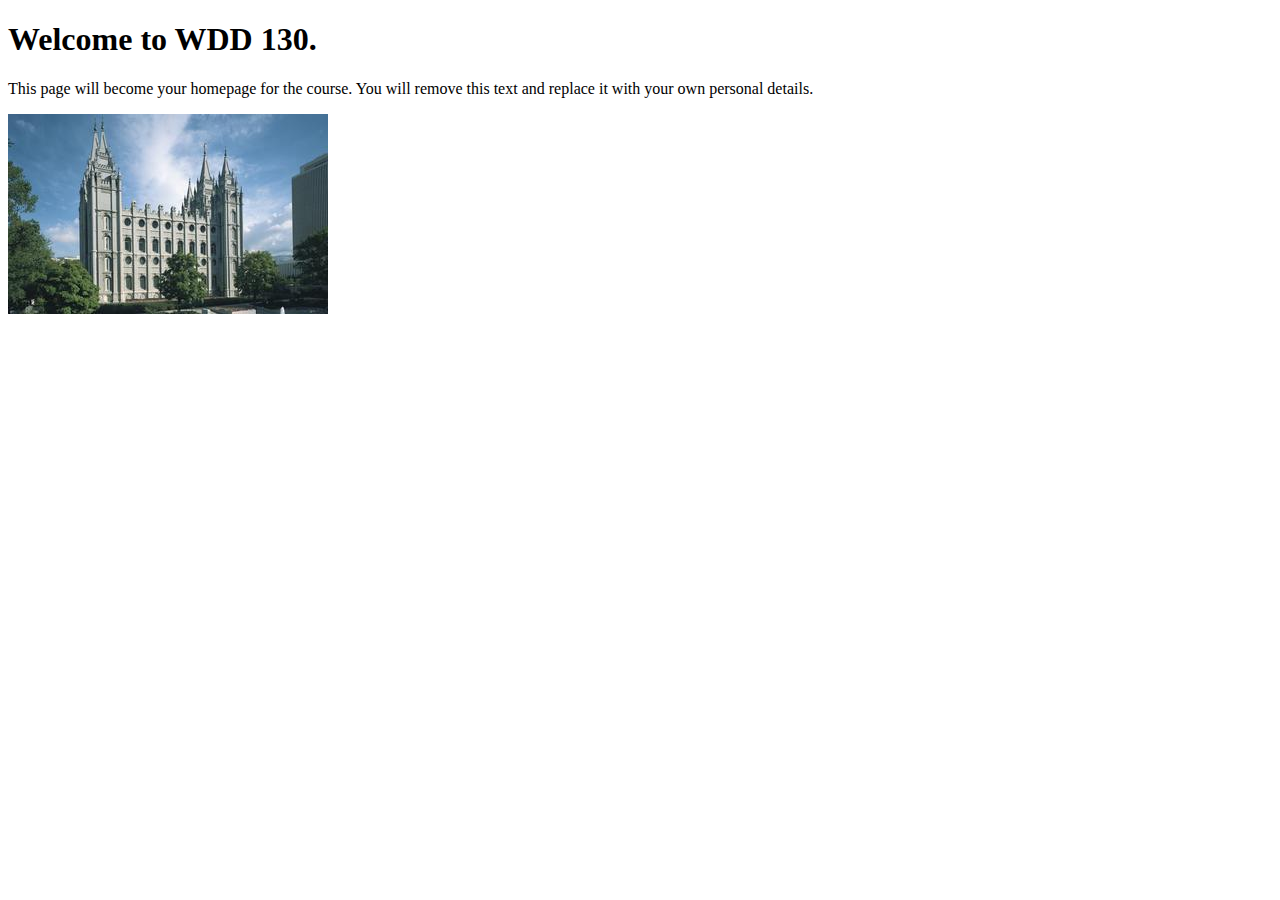
<file: index.html>
<!DOCTYPE html>
<html lang="en">
<head>
    <meta charset="UTF-8">
    <meta name="viewport" content="width=device-width, initial-scale=1.0">
    <title>WDD 130 | Personal Homepage</title>
</head>
<body>
    <h1>Welcome to WDD 130.</h1>
    <p>This page will become your homepage for the course. You will remove this text and replace it with your own personal details.</p>

    <img src="images/salt-lake-temple.jpg" alt="The Salt Lake Temple.">
</body>
</html>
</file>
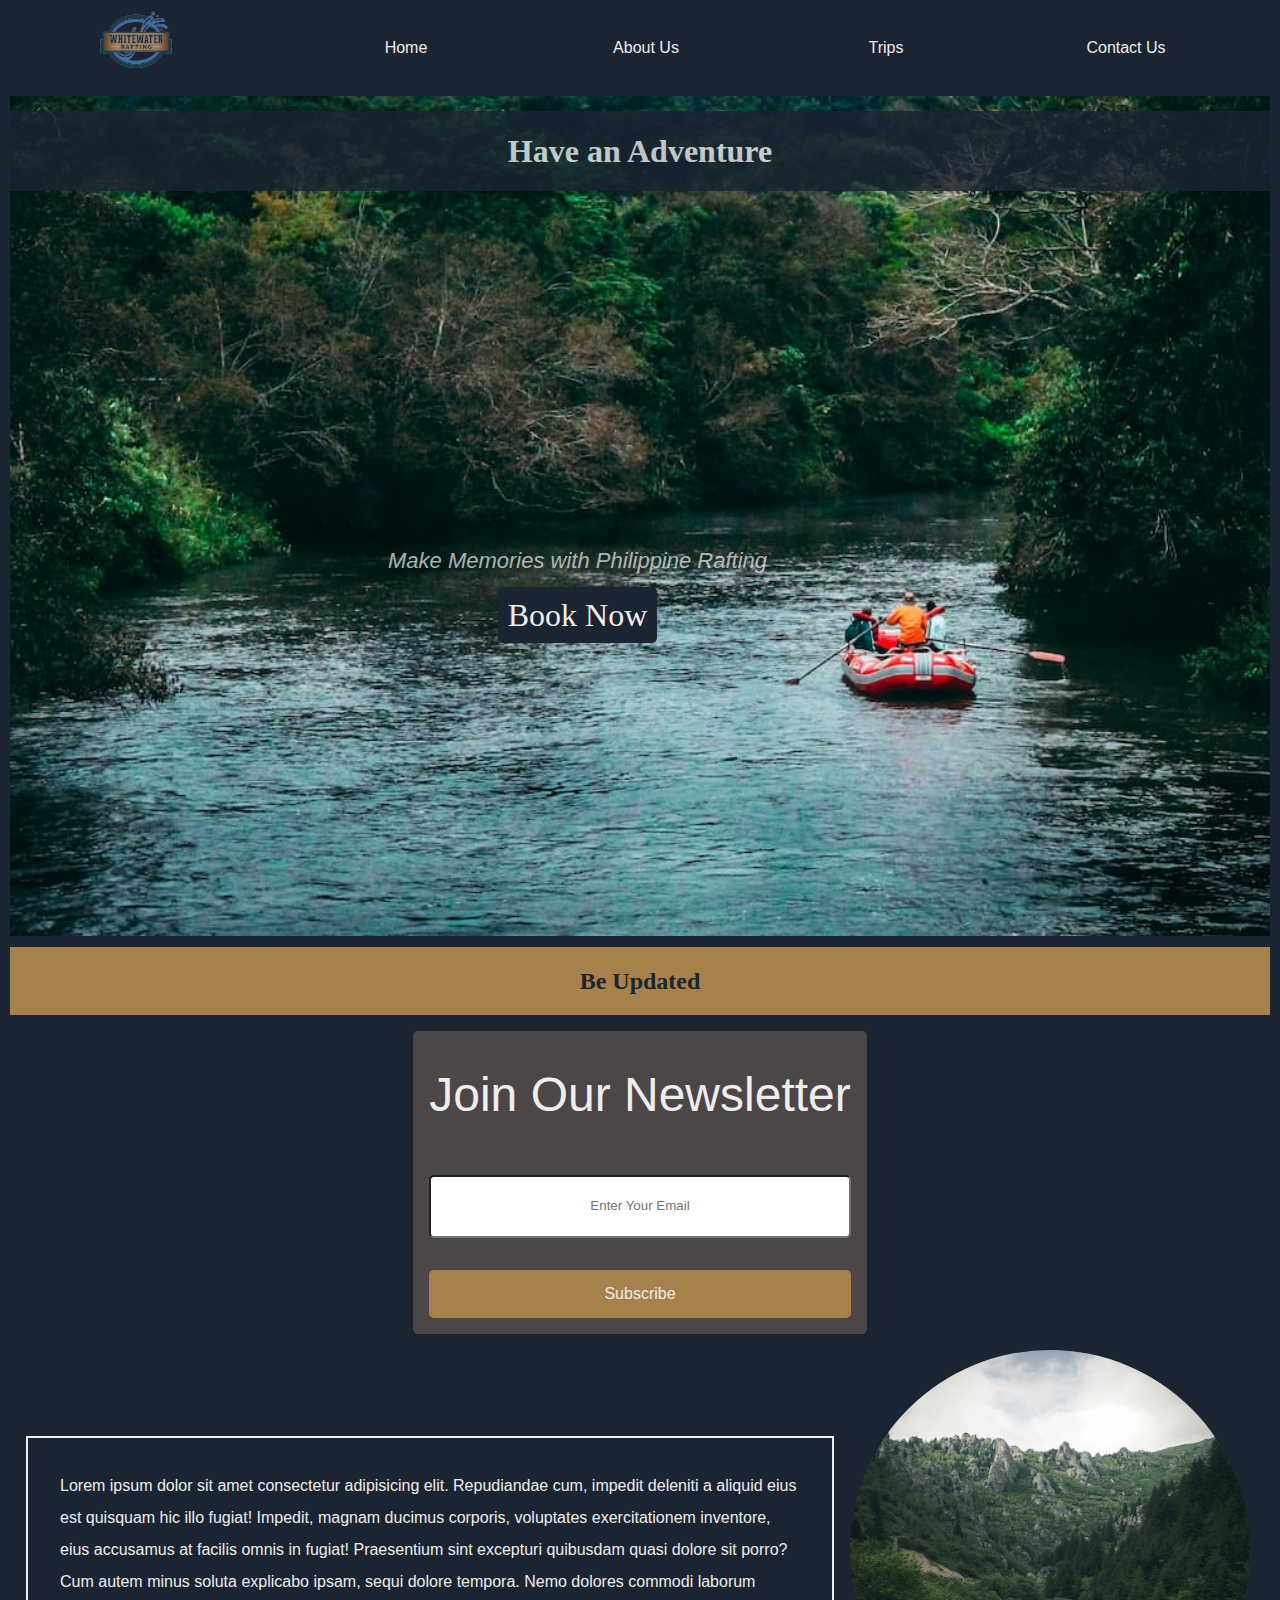
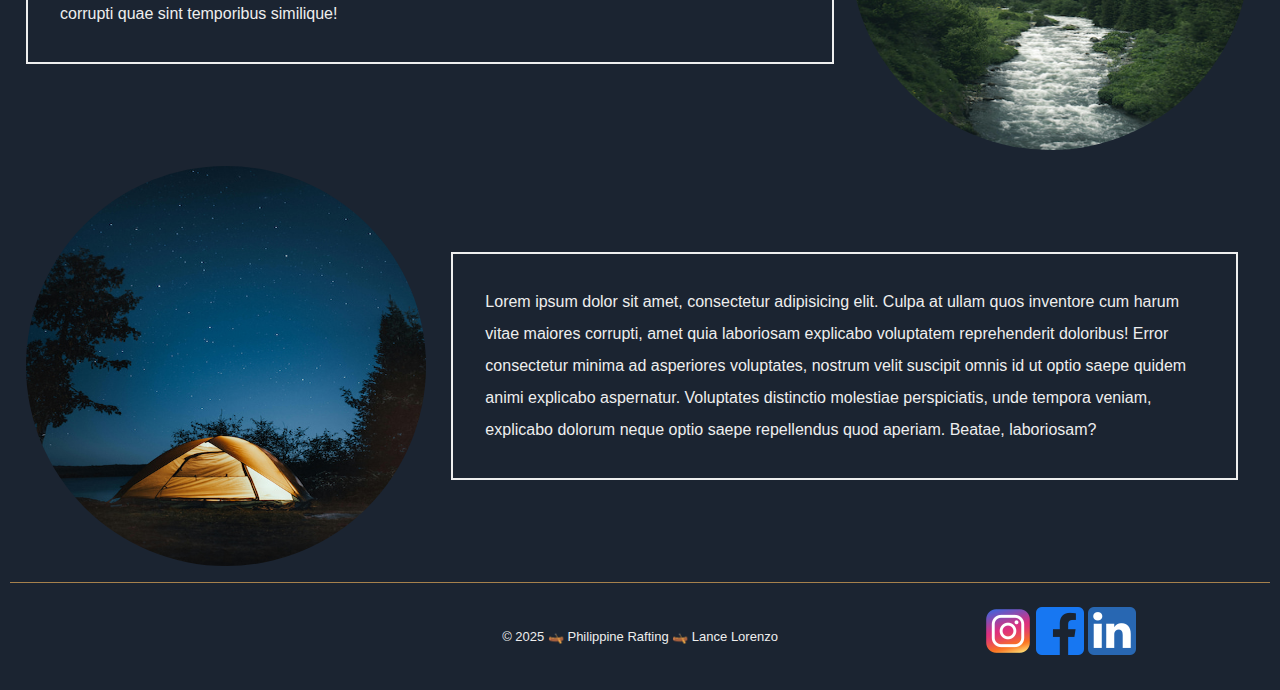
<file: wwr/index.html>
<!DOCTYPE html>
<html lang="en">
<head>
    <meta charset="UTF-8">
    <meta name="viewport" content="width=device-width, initial-scale=1.0">
    <title>Home Page | White Water Rafting</title>
    <link rel="stylesheet" href="styles/rafting.css">
    <meta name="description" content="Discover the best white water rafting in the Philippines! Join our expert guides for unforgettable river adventures, from beginner rides to extreme rapids.">
    <meta name="author" content="Lance Lorenzo">
</head>
<body>
    <header>
        <img src="images/wwr-company-logo.jpg" alt="WWR Company logo">
        <nav>
            <a href="index.html">Home</a>
            <a href="about.html">About Us</a>
            <a href="trips.html">Trips</a>
            <a href="contact.html">Contact Us</a>
        </nav>
    </header>
    <main>
        <div class="hero">
            <img src="images/homepage-hero.jpg" alt="Rafting in River">
            <h1>Have an Adventure</h1>
            <div class="invite">
                <p>Make Memories with Philippine Rafting</p>
                <a href="trips.html">Book Now</a>
            </div>
        </div>
        
        <section>
            <h2>Be Updated</h2>
            <form class="email1">
                <fieldset class="email2">
                    <label for="email">Join Our Newsletter</label>
                    <input type="email" name="email" id="email" placeholder="Enter Your Email" required>
                    <button type="submit">Subscribe</button>
                </fieldset>
            </form>
        </section>

        <div class="info1">
            <p>Lorem ipsum dolor sit amet consectetur adipisicing elit. Repudiandae cum, impedit deleniti a aliquid eius est quisquam hic illo fugiat! Impedit, magnam ducimus corporis, voluptates exercitationem inventore, eius accusamus at facilis omnis in fugiat! Praesentium sint excepturi quibusdam quasi dolore sit porro? Cum autem minus soluta explicabo ipsam, sequi dolore tempora. Nemo dolores commodi laborum corrupti quae sint temporibus similique!
            </p>
            <img src="images/river1.jpg" alt="River">
        </div>
        
        <div class="info2">
            <img src="images/camping.jpg" alt="Camp Site">
            <p>Lorem ipsum dolor sit amet, consectetur adipisicing elit. Culpa at ullam quos inventore cum harum vitae maiores corrupti, amet quia laboriosam explicabo voluptatem reprehenderit doloribus! Error consectetur minima ad asperiores voluptates, nostrum velit suscipit omnis id ut optio saepe quidem animi explicabo aspernatur. Voluptates distinctio molestiae perspiciatis, unde tempora veniam, explicabo dolorum neque optio saepe repellendus quod aperiam. Beatae, laboriosam?</p>
        </div>
    </main>
<footer>
        <p>© 2025 🛶 Philippine Rafting 🛶 Lance Lorenzo</p>
        <nav class="socialmedia">
            <a href="https://www.instagram.com/">
                <img src="images/instagram.png" alt="Instagram Icon">
            </a>
            <a href="https://www.facebook.com/">
                <img src="images/facebook.png" alt="Facebook Icon">
            </a>
            <a href="https://www.linkedin.com/">
                <img src="images/linkedin.png" alt="LinkedIn Icon">
            </a>
        </nav>
    </footer></body>
</html>
</file>
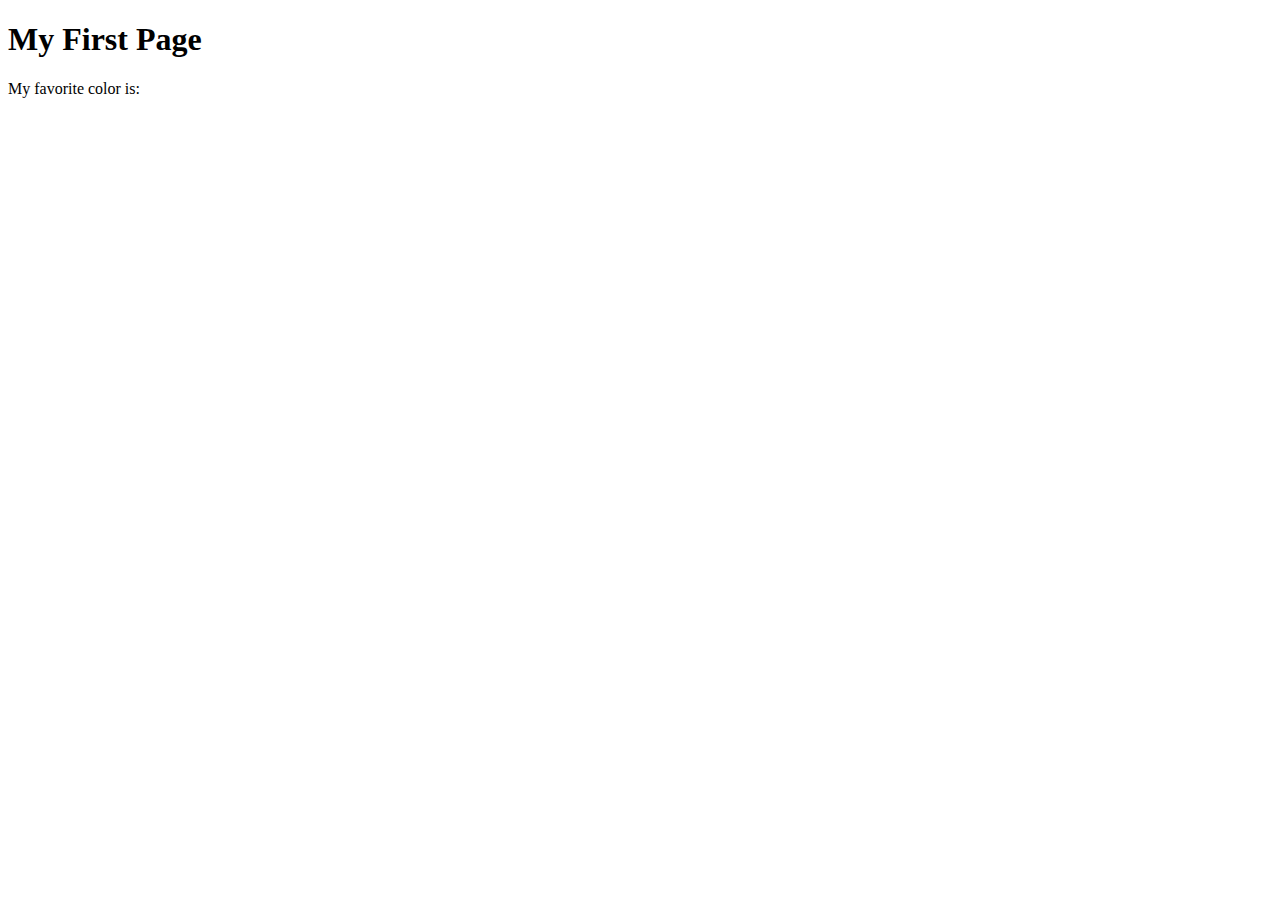
<file: week01/first-page.html>
<!DOCTYPE html>
<html lang="en">
<head>
    <meta charset="UTF-8">
    <meta name="viewport" content="width=device-width, initial-scale=1.0">
    <title>My First Page</title>
</head>
<body>
    <h1>My First Page</h1>
    <p>My favorite color is: </p>
</body>
</html>
</file>
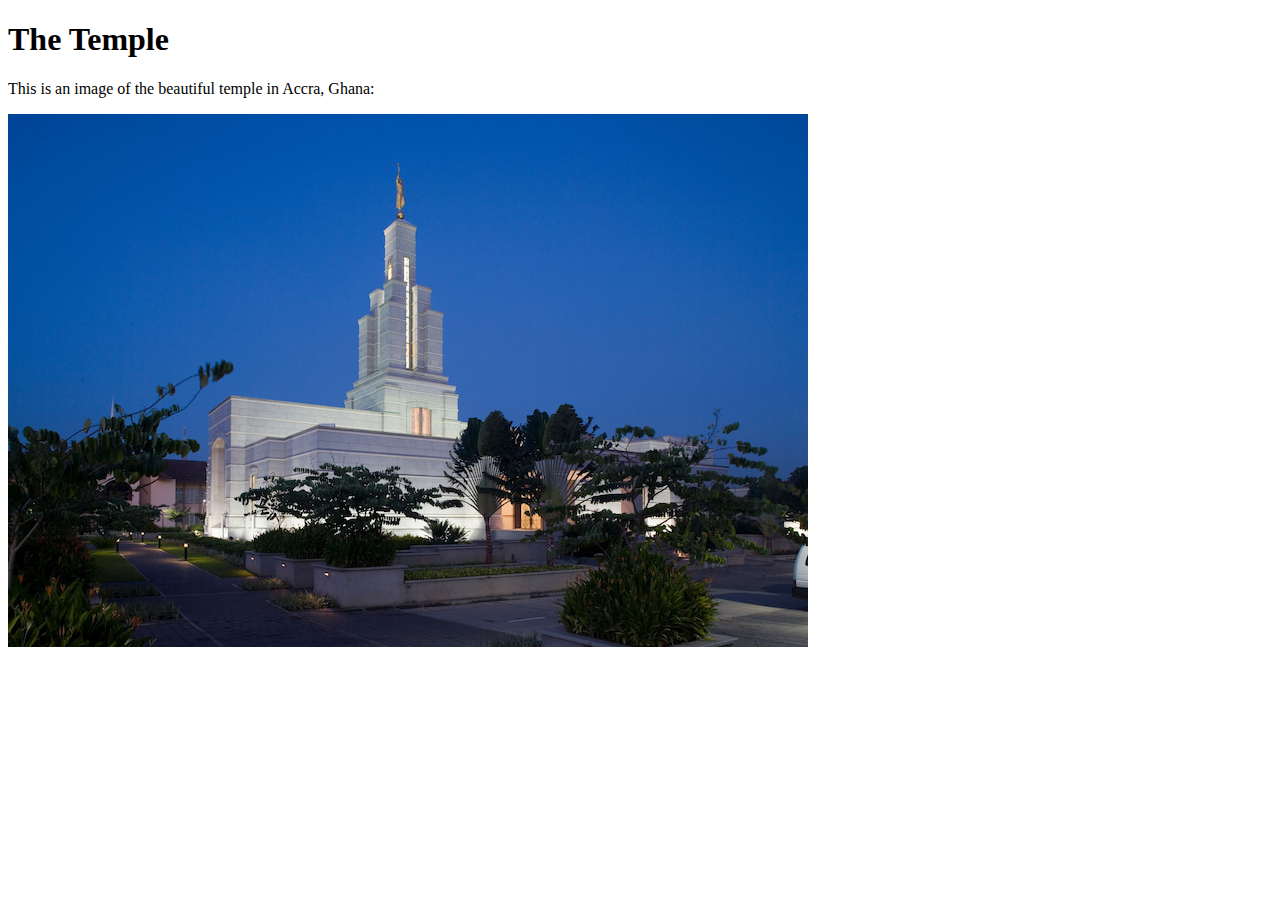
<file: week01/images-solution.html>
<!DOCTYPE html>
<html lang="en">
<head>
    <meta charset="UTF-8">
    <meta name="viewport" content="width=device-width, initial-scale=1.0">
    <title>Temple Image</title>
</head>
<body>
    <h1>The Temple</h1>
    <p>This is an image of the beautiful temple in Accra, Ghana:</p>
    <img src="images/temple-small.jpg" alt="The Accra Ghana Temple">
    
</body>
</html>
</file>
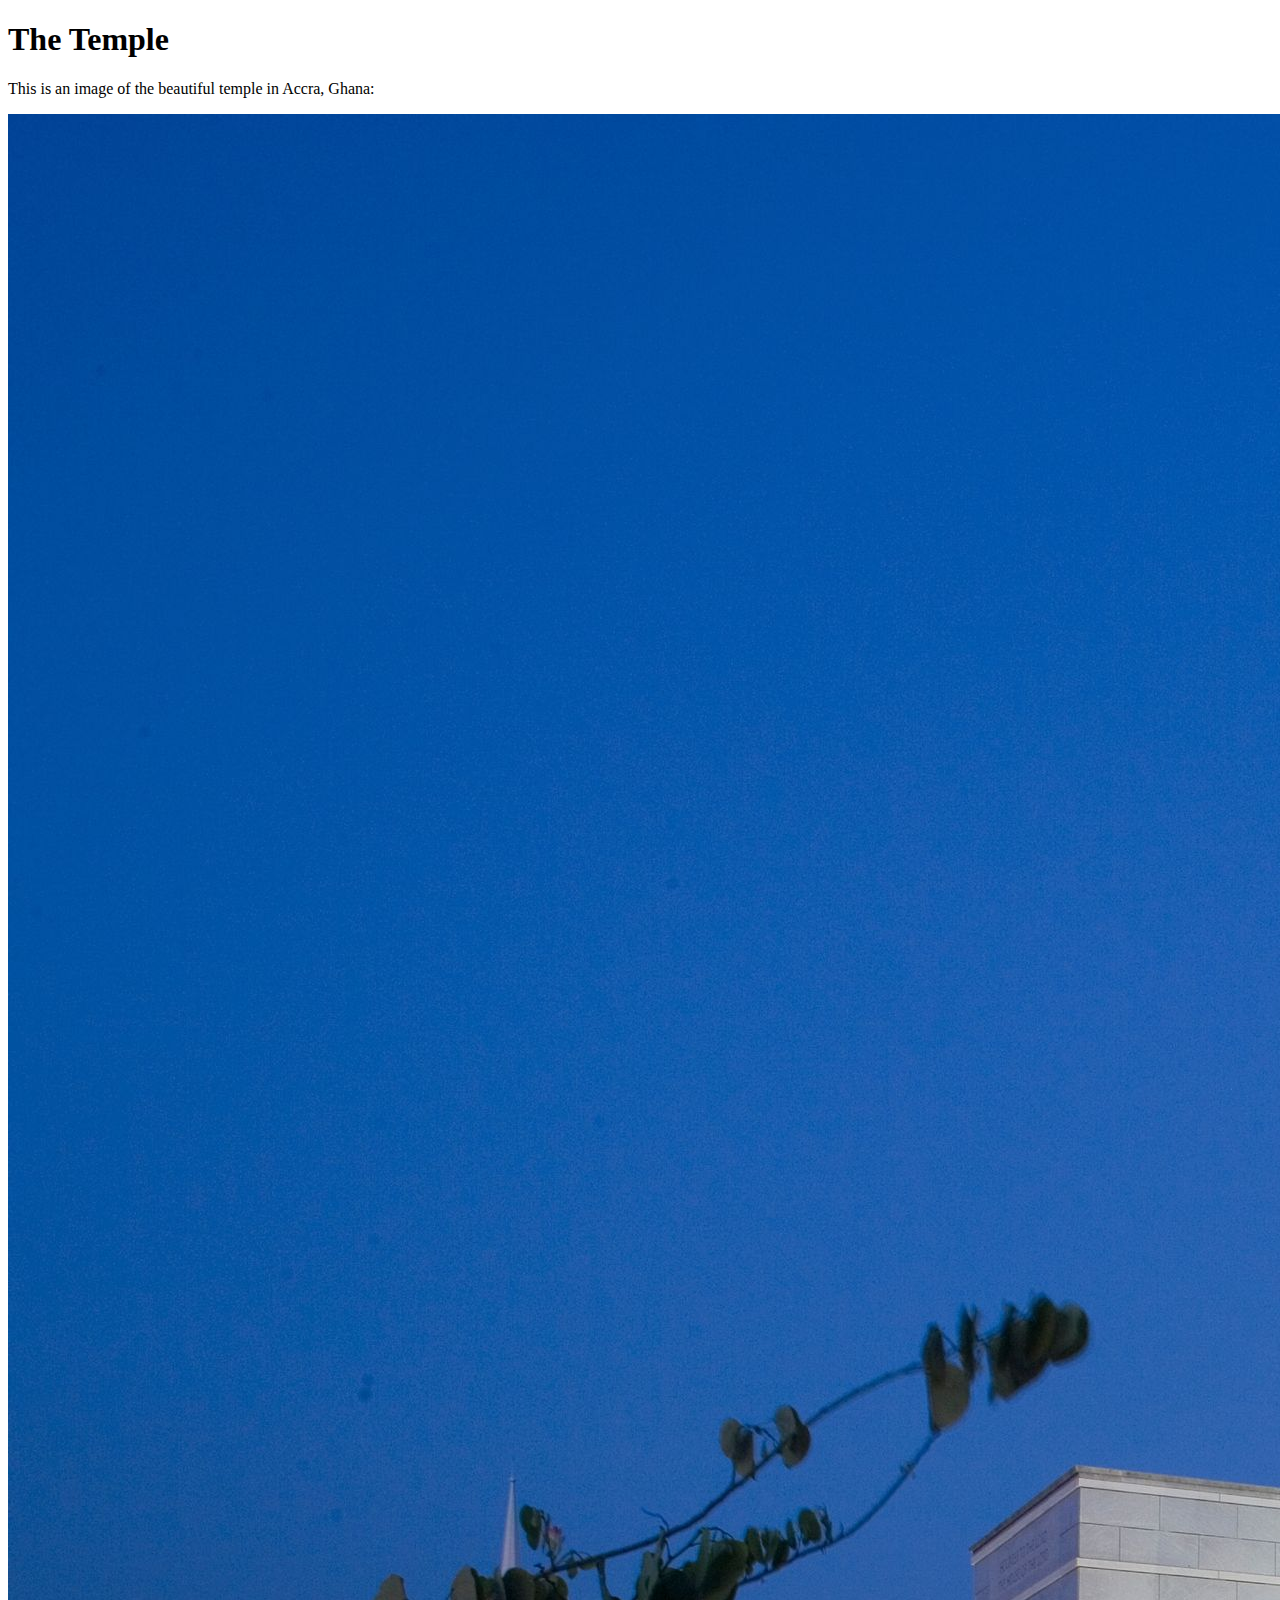
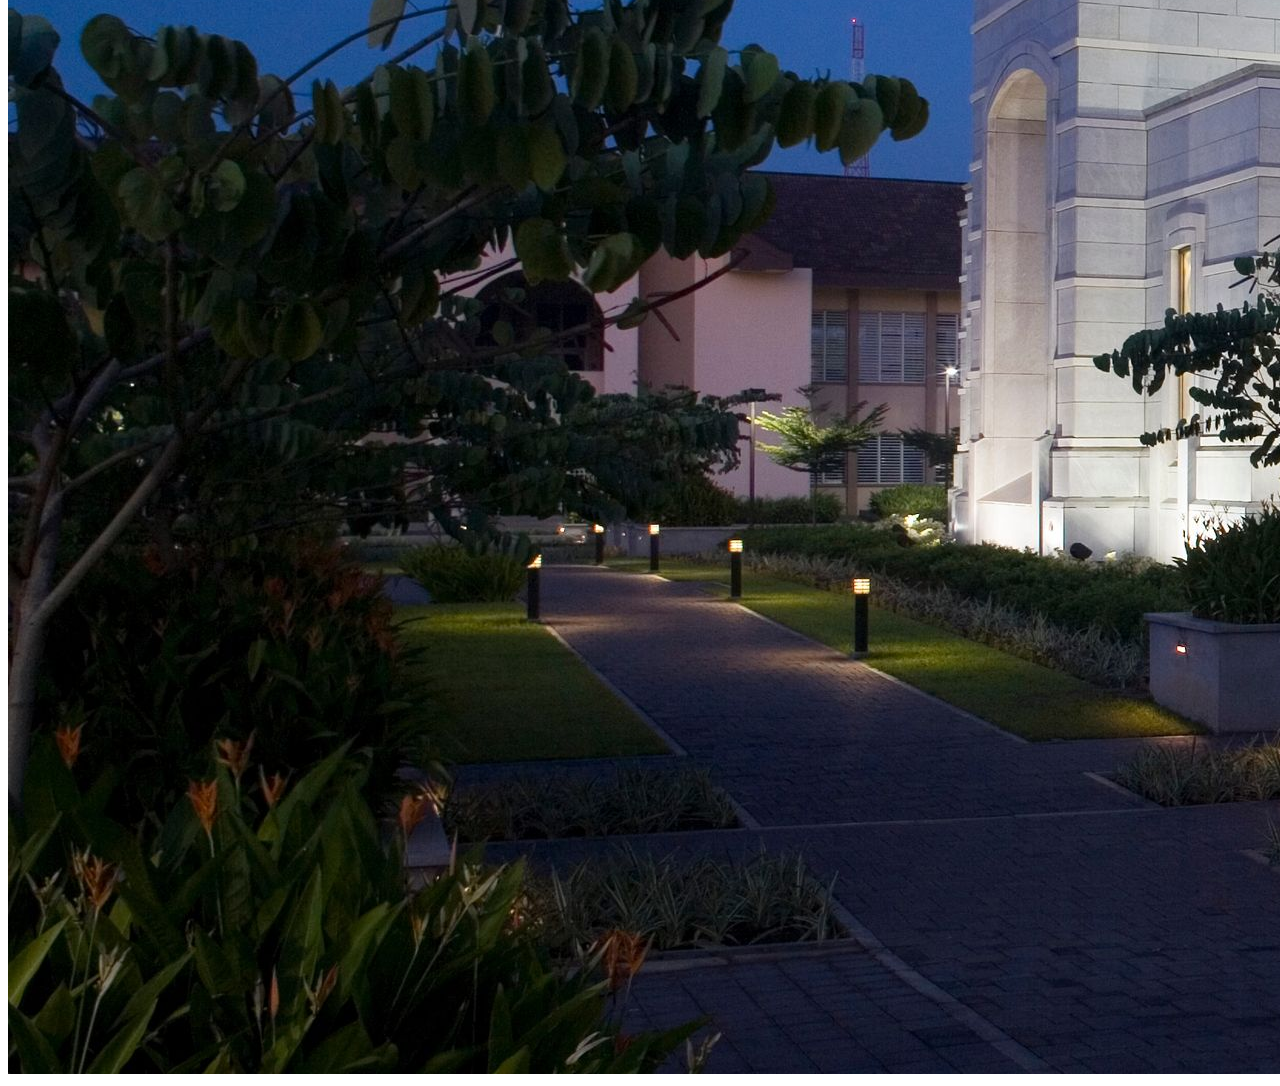
<file: week01/images.html>
<!DOCTYPE html>
<html lang="en">
<head>
    <meta charset="UTF-8">
    <meta name="viewport" content="width=device-width, initial-scale=1.0">
    <title>Temple Image</title>
</head>
<body>
    <h1>The Temple</h1>
    <p>This is an image of the beautiful temple in Accra, Ghana:</p>
    <img src="images/temple-large.jpeg" alt="The Accra Ghana Temple">
    
</body>
</html>
</file>
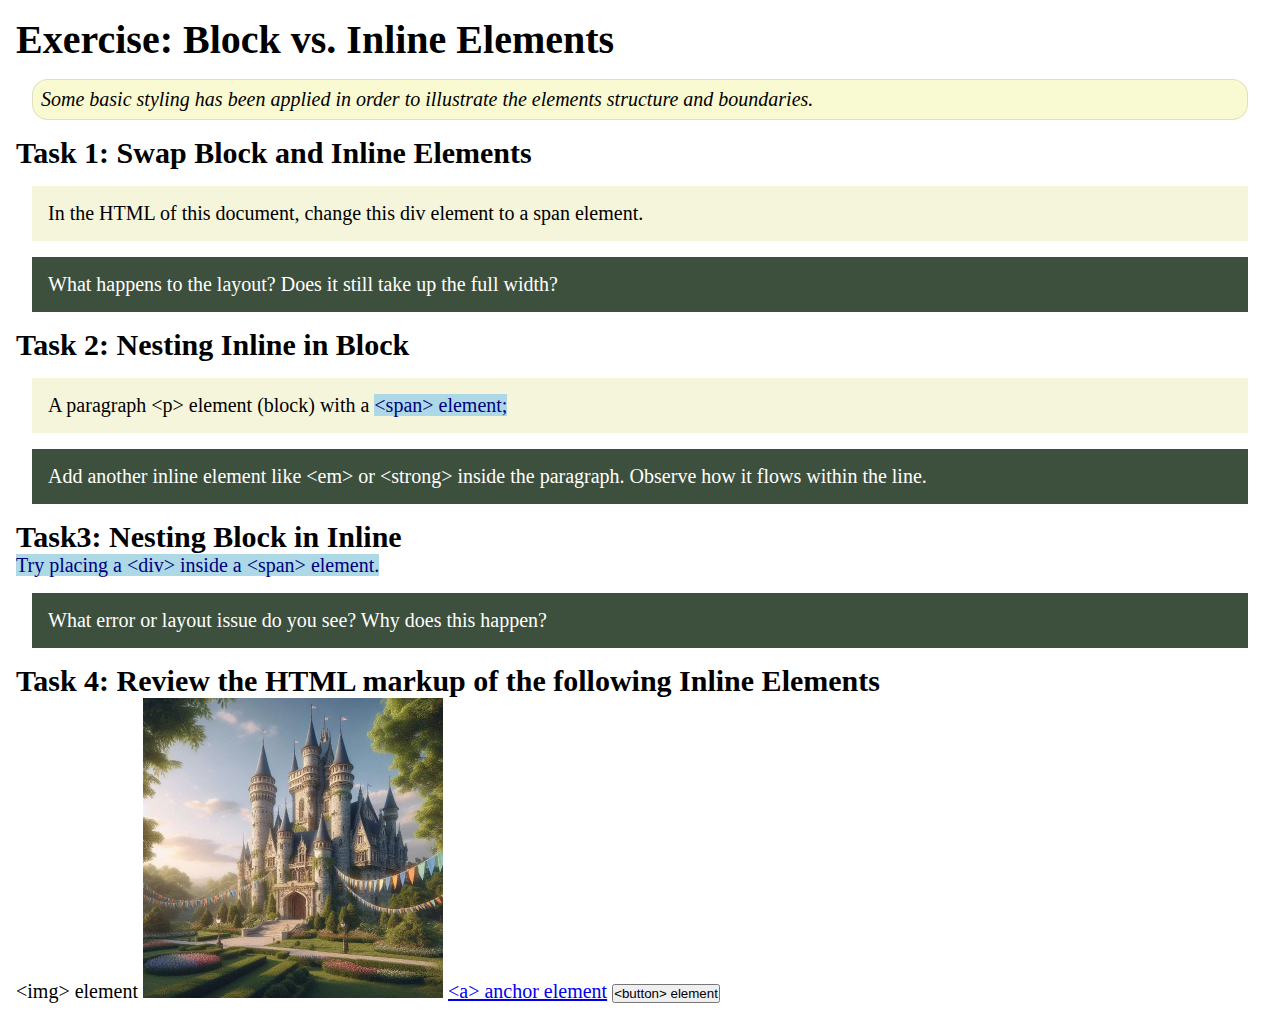
<file: week02/block-vs-inline.html>
<!DOCTYPE html>
<html lang="en">

<head>
    <meta charset="UTF-8">
    <meta name="viewport" content="width=device-width, initial-scale=1.0">
    <title>Exercise: Block vs. Inline Elements</title>
    <link rel="stylesheet" href="styles/block-vs-inline.css">
</head>

<body>
    <main>
        <h1>Exercise: Block vs. Inline Elements</h1>
        <p class="note">Some basic styling has been applied in order to illustrate the elements structure and
            boundaries.</p>

        <h2>Task 1: Swap Block and Inline Elements</h2>
        <div>In the HTML of this document, change this div element to a span element.</div>

        <p class="question">What happens to the layout? Does it still take up the full width?</p>

        <h2>Task 2: Nesting Inline in Block</h2>
        <p>A paragraph &lt;p&gt; element (block) with a <span>&lt;span&gt; element;</span></p>
        <p class="question">Add another inline element like &lt;em&gt; or &lt;strong&gt; inside the paragraph. Observe
            how it flows within the line.</p>

        <h2>Task3: Nesting Block in Inline</h2>
        <span>Try placing a &lt;div&gt; inside a &lt;span&gt; element.</span>
            <p class="question">What error or layout issue do you see? Why does this happen?</p>


            <h2>Task 4: Review the HTML markup of the following Inline Elements</h2>
        &lt;img&gt; element
        <img src="images/castle.webp" alt="placeholder image (images are inline)" width="300" height="300">
        <a href="https://churchofjesuschrist.org">&lt;a&gt; anchor element</a>
        <button type="button">&lt;button&gt; element</button>
    </main>
</body>

</html>
</file>
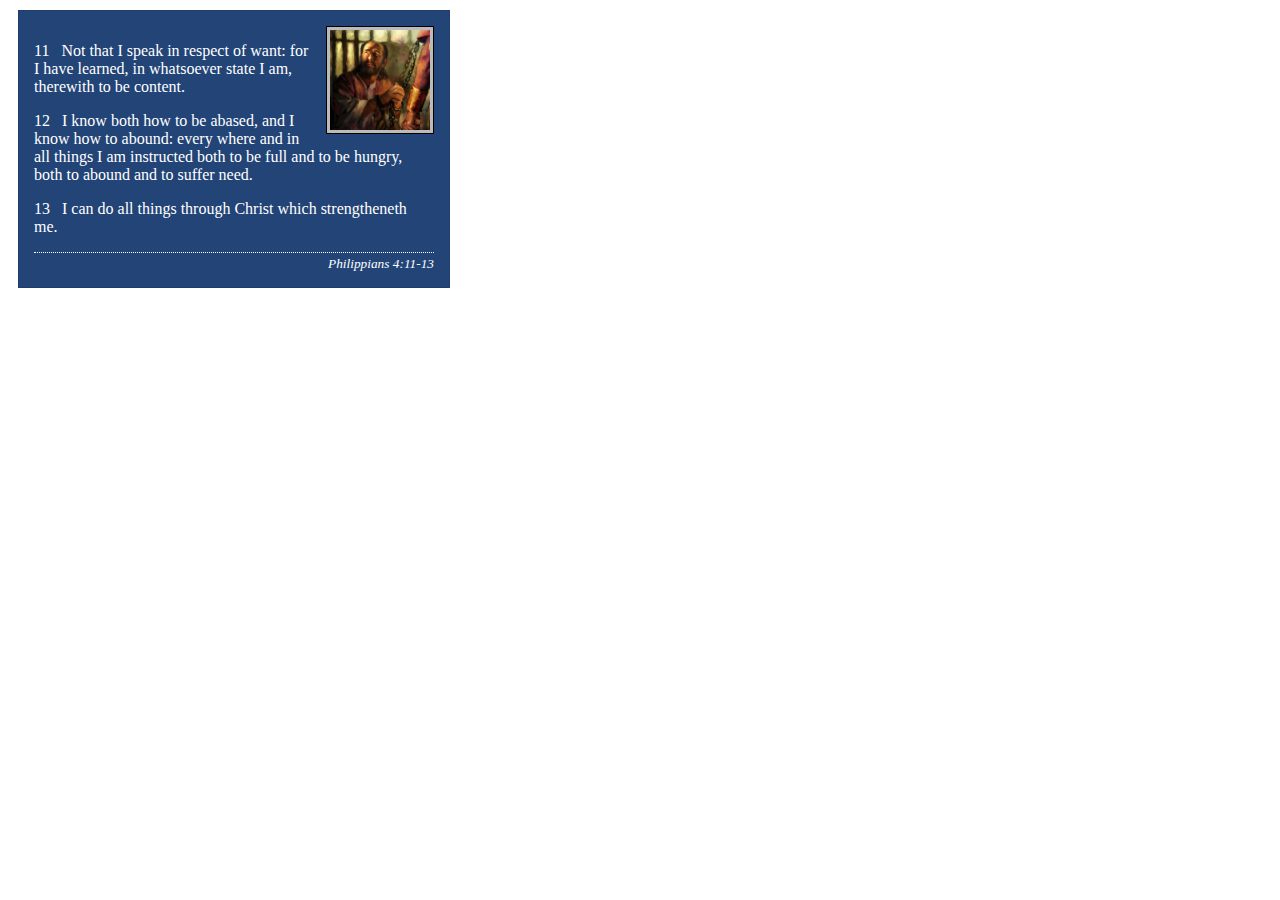
<file: week02/box-model-solution.html>
<!DOCTYPE html>
<html lang="en">
<head>
    <meta charset="UTF-8">
    <meta name="viewport" content="width=device-width, initial-scale=1.0">
    <title>Box Model Activity</title>
    <link rel="stylesheet" href="styles/box-model-solution.css">
</head>
<body>
    <main>
        <div class="callout">
            <img src="images/apostle-paul-imprisoned.webp" alt="Paul the Apostle - Imprisoned in Rome" width="200" height="200">
            <blockquote>
                <p>11 &nbsp; Not that I speak in respect of want: for I have learned, in whatsoever state I am, therewith to be content.</p>
                <p>12 &nbsp; I know both how to be abased, and I know how to abound: every where and in all things I am instructed both to be full and to be hungry, both to abound and to suffer need.</p>
                <p>13 &nbsp; I can do all things through Christ which strengtheneth me.</p>
            </blockquote>
            <cite>Philippians 4:11-13</cite>
        </div>
    </main>
</body>
</html>
</file>
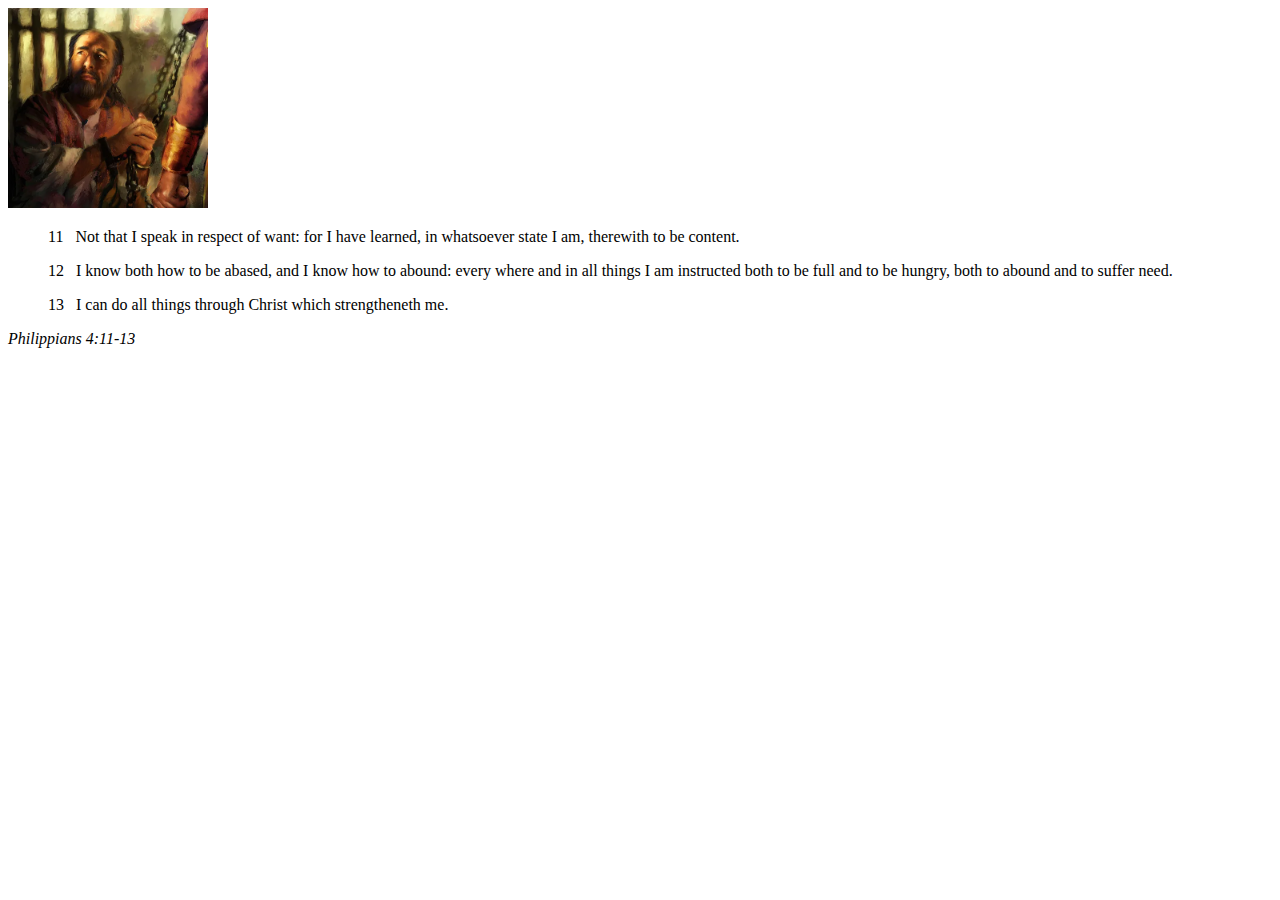
<file: week02/box-model.html>
<!DOCTYPE html>
<html lang="en">
<head>
    <meta charset="UTF-8">
    <meta name="viewport" content="width=device-width, initial-scale=1.0">
    <title>Box Model Activity</title>
</head>
<body>
    <main>
        <div class="callout">
            <img src="images/apostle-paul-imprisoned.webp" alt="Paul the Apostle - Imprisoned in Rome" width="200" height="200">
            <blockquote>
                <p>11 &nbsp; Not that I speak in respect of want: for I have learned, in whatsoever state I am, therewith to be content.</p>
                <p>12 &nbsp; I know both how to be abased, and I know how to abound: every where and in all things I am instructed both to be full and to be hungry, both to abound and to suffer need.</p>
                <p>13 &nbsp; I can do all things through Christ which strengtheneth me.</p>
            </blockquote>
            <cite>Philippians 4:11-13</cite>
        </div>
    </main>
</body>
</html>
</file>
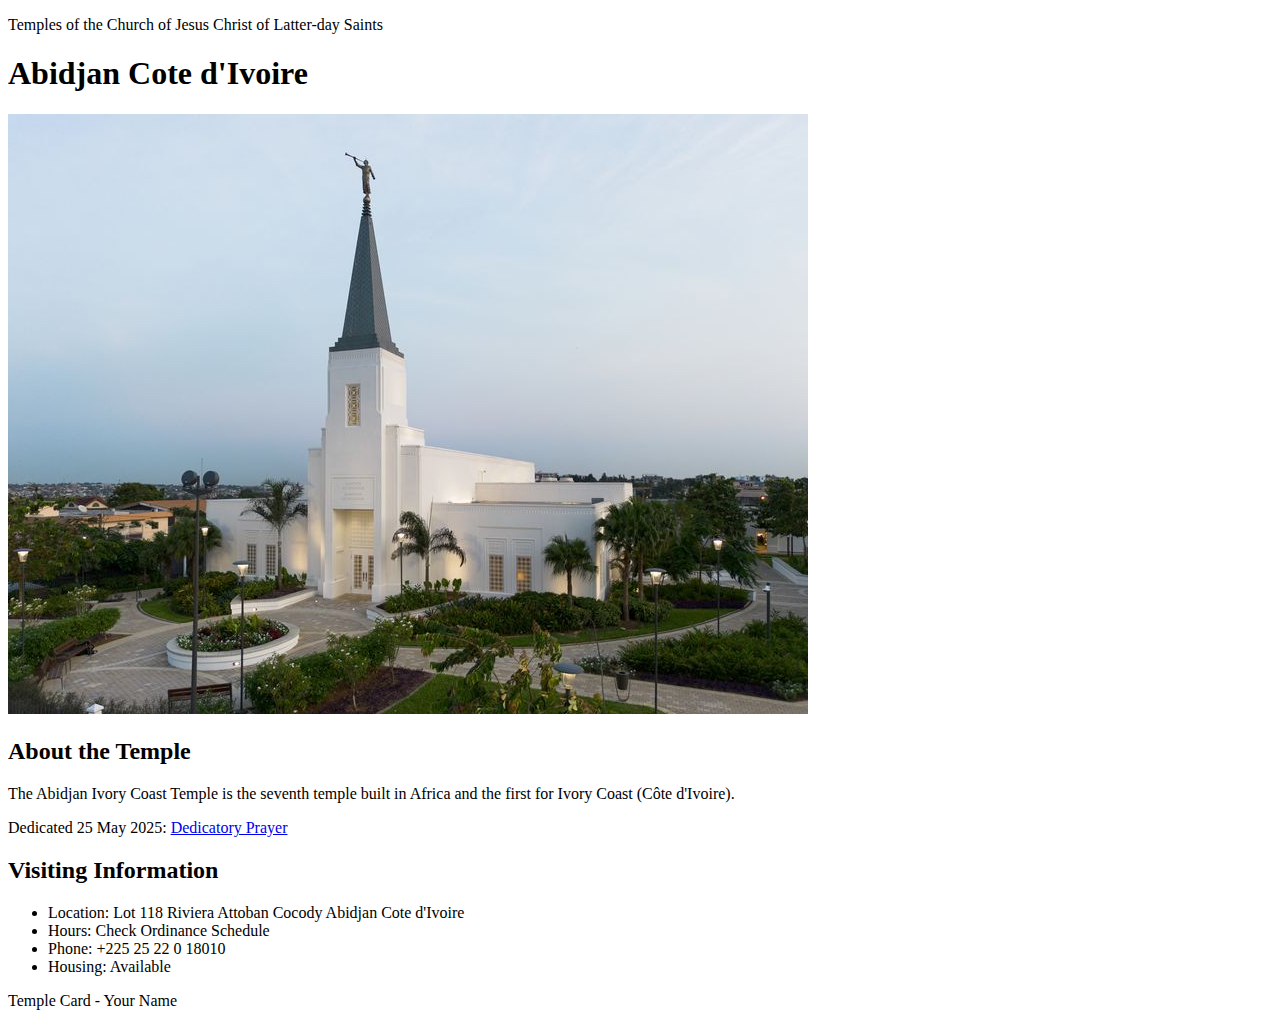
<file: week02/temple.html>
<!DOCTYPE html>
<html lang="en">

<head>
    <meta charset="UTF-8">
    <meta name="viewport" content="width=device-width, initial-scale=1.0">
    <title>Temple Card - Abidjan Cote d'Ivoire</title>
</head>

<body>
    <header>
        <p>Temples of the Church of Jesus Christ of Latter-day Saints</p>
    </header>
    <main>
        <h1>Abidjan Cote d'Ivoire</h1>
        <picture>
            <img src="images/abidjan-ivory-coast.jpeg" alt="Abidjan Cote d'Ivoire Temple">
        </picture>
        <section>
            <h2>About the Temple</h2>
            <p>The Abidjan Ivory Coast Temple is the seventh temple built in Africa and the first for Ivory Coast (Côte
                d'Ivoire).</p>
            <p>Dedicated 25 May 2025: <a
                    href="https://www.churchofjesuschrist.org/temples/dedicatory-prayer/abidjan-ivory-coast-temple/2025-05-25?lang=eng"
                    target="_blank" rel="noopener noreferrer">Dedicatory Prayer</a></p>
        </section>
        <section>
            <h2>Visiting Information</h2>
            <ul>
                <li>Location: Lot 118 Riviera Attoban Cocody Abidjan Cote d'Ivoire</li>
                <li>Hours: Check Ordinance Schedule</li>
                <li>Phone: +225 25 22 0 18010</li>
                <li>Housing: Available</li>
            </ul>
        </section>
    </main>
    <footer>
        <p>Temple Card - Your Name</p>
    </footer>
</body>

</html>
</file>
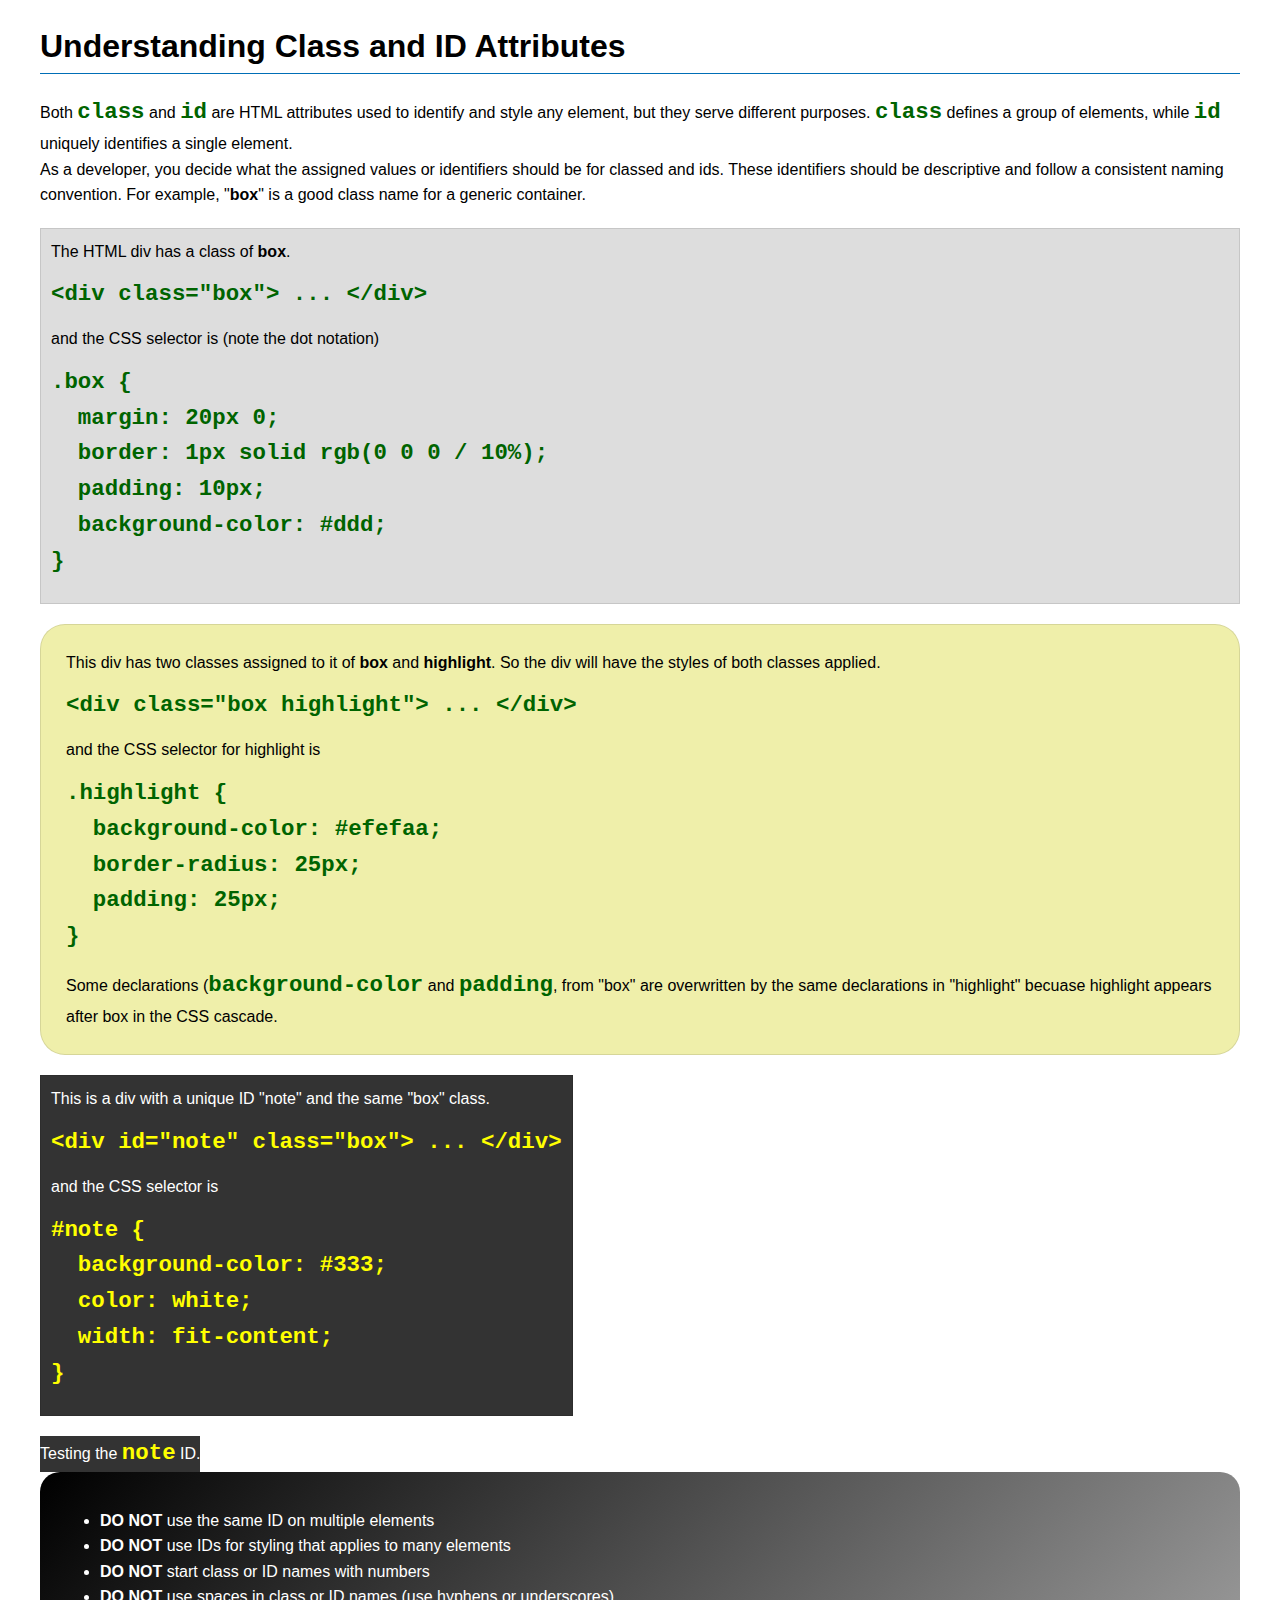
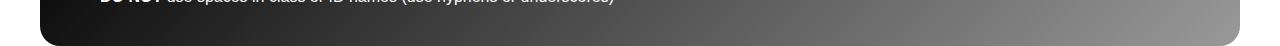
<file: week03/class-and-id.html>
<!DOCTYPE html>
<html lang="en">

<head>
    <meta charset="UTF-8">
    <meta name="viewport" content="width=device-width, initial-scale=1.0">
    <title>Class vs ID Attributes</title>
    <link rel="stylesheet" href="styles/class-and-id.css">
</head>

<body>
    <h1>Understanding Class and ID Attributes</h1>
    <p>Both <code>class</code> and <code>id</code> are HTML attributes used to identify and style any element, but they
        serve different purposes. <code>class</code> defines a group of elements, while <code>id</code> uniquely
        identifies a single element.</p>
    <p>As a developer, you decide what the assigned values or identifiers should be for classed and ids. These
        identifiers should be
        descriptive and follow a consistent naming convention. For example, "<strong>box</strong>" is a good class name
        for a generic container.</p>
    <div class="box">
        <p>The HTML div has a class of <strong>box</strong>.</p>
        <pre><code class="html">&lt;div class="box"&gt; ... &lt;/div&gt;</code></pre>
        and the CSS selector is (note the dot notation)
        <pre><code class="css">.box {
  margin: 20px 0;
  border: 1px solid rgb(0 0 0 / 10%);
  padding: 10px;
  background-color: #ddd; 
}</code></pre>
    </div>

    <div class="box highlight">
        <p>This div has two classes assigned to it of <strong>box</strong> and <strong>highlight</strong>. So the div
            will have the styles of both classes applied.</p>
        <pre><code class="html">&lt;div class="box highlight"&gt; ... &lt;/div&gt;</code></pre>
        and the CSS selector for highlight is
        <pre><code class="css">.highlight {
  background-color: #efefaa;
  border-radius: 25px;
  padding: 25px;
}</code></pre>
<p>Some declarations (<code>background-color</code> and <code>padding</code>, from "box" are overwritten by the same declarations in "highlight" becuase highlight appears after box in the CSS cascade.</p>
    </div>

    <div id="note" class="box">
        <p>This is a div with a unique ID "note" and the same "box" class.</p>
        <pre><code class="html">&lt;div id="note" class="box"&gt; ... &lt;/div&gt;</code></pre>
        and the CSS selector is
        <pre><code class="css">#note {
  background-color: #333;
  color: white;
  width: fit-content;
}</code></pre>
    </div>

    <div id="note">
        <p>Testing the <code>note</code> ID.</p>
    </div>

    <section id="best-practice">
        <ul>
            <li><strong>DO NOT</strong> use the same ID on multiple elements</li>
            <li><strong>DO NOT</strong> use IDs for styling that applies to many elements</li>
            <li><strong>DO NOT</strong> start class or ID names with numbers</li>
            <li><strong>DO NOT</strong> use spaces in class or ID names (use hyphens or underscores)</li>
        </ul>
    </section>




</body>

</html>
</file>
<file: wwr/styles/rafting.css>
:root {
    --background-color: #1B2431;
    --text-color: #eee;
    --background-contrast1: #A6814C;
    --background-contrast2: #4C4646;
    --heading-font: "Times", "Times New Roman", "serif";
    --body-font: "Arial", "sans-serif"
}

* {
    margin: 0;
    padding: 0;
    box-sizing: border-box;
    line-height: 2;
}

body {
    margin: 0 10px;
    font-family: var(--body-font);
    background-color: var(--background-color);
    color: var(--text-color);
}

header, main, footer {
    width: 100%;
    margin: 0 auto;
}

header {
    display: grid;
    grid-template-columns: 1fr 4fr;
}

header img {
    grid-column: 1;
    justify-self: center;
    width: 100px;
    height: auto;
}

header nav {
    grid-column: 2;
    display: grid;
    grid-template-columns: repeat(4, 1fr);
    justify-content: center;
    align-items: center;
}

header nav a {
    text-decoration: none;
    color: var(--text-color);
    font-size: 1rem;
    padding: .5rem;
    text-align: center;
}

header nav a:hover {
    color: var(--background-contrast1);
}

h1, h2 {
    font-family: var(--heading-font);
    background-color: var(--background-contrast1);
}

iframe {
    margin: 10px;
    border-radius: 10px;
    width: 400px;
    height: 400px;
}

form {
    display: grid;
    grid-template-columns: 1fr 2fr;
    width: 800px;
    margin: 0 auto;
    gap: 1rem;
}

nav, section p, footer p {
    margin: 1rem;
    padding: .5rem;
}

section h2 {
    padding: 10px;
    text-align: center;
    color: var(--background-color);
}

section img {
    width: 150px;
    height: auto;
}

button {
    margin: 1rem;
    font-size: 1rem;
    padding: 8px;
    border-radius: 5px;
    border-style: hidden;
    background-color: var(--background-contrast1);
    color: var(--text-color);
}

button:hover {
    color: var(--background-color);
}

th, td {
    border: 2px solid var(--background-contrast1);
    padding: 0 3rem;
    border-radius: 5px;
}

footer {
    display: grid;
    grid-template-columns: repeat(3, 1fr);
    border-top: 1px solid var(--background-contrast1);
}

footer p {
    grid-column: 2;
    align-content: center;
    justify-self: center;
    font-size: small;
}

/* Class Selectors */

.invite {
    position: absolute;
    left: 30%;
    bottom: 300px;
    text-align: center;
}

.invite p {
    font-style: italic;
    font-size: 22px;
    opacity: 70%;
}

.invite a {
    text-decoration: none;
    background-color: var(--background-color);
    margin: 3rem 2rem;
    padding: 10px;
    color: var(--text-color);
    border-radius: 5px;
    font-size: 2rem;
    font-family: 'Times New Roman', Times, serif;
}

.invite a:hover {
    color: var(--background-color);
    background-color: var(--background-contrast1);
}

.email1 {
    display: grid;
    grid-template-columns: 1fr;
    margin: 1rem auto;
    justify-items: center;
}

.email2 label, .email2 input, .email2 button {
    margin: 1rem;
    display: grid;
    justify-content: center;
    text-align: center;
    border-radius: 5px;
}

.email2 label {
    font-size: 3rem;
}

.email2 input {
    padding: 1rem;
}

.email2 {
    display: grid;
    background-color: var(--background-contrast2);
    border-radius: 5px;
    border-style: none;
}

.info1 {
    display: grid;
    grid-template-columns: 2fr 1fr;
    justify-content: right;
    align-items: center;
}

.info1 p, .info2 p {
    margin: 1rem;
    padding: 2rem;
    border: 2px solid ;
}

.info1 img, .info2 img {
    border-radius: 50%;
    width: 400px;
    height: 400px;
}

.info2 {
    display: grid;
    grid-template-columns: 1fr 2fr;
    justify-content: end;
    align-items: center;
    margin: 1rem;
}

.contacts h1 {
    text-align: center;
    color: var(--background-color);
}

.contacts p {
    text-align: center;
    margin: 3px;
}

.identity {
    display: grid;
    grid-template-columns: 1fr 4fr;
    padding: 5px;
}

#radio {
    display: grid;
    grid-template-columns: 1fr 4fr;
}

#radio p {
    display: grid;
    text-align: start;
}

.message {
    display: grid;
}

.history {
    display: grid;
    grid-template-columns: 2fr 1fr 2fr;
    justify-content: center;
    align-items: center;
    justify-items: center;
}

.adventure {
    margin: .5rem;
    display: grid;
    grid-template-columns: repeat(5, 1fr);
}

.employees {
    margin: .5rem;
    display: grid;
    grid-template-columns: repeat(3, 1fr);
}

.one {
    margin: 10px;
    display: grid;
    justify-content: center;
    align-items: center;
    justify-items: center;
}

.socialmedia {
    grid-column: 3;
    justify-self: center;
}

.socialmedia a {
    text-decoration: none;
}

.advertisment p {
    font-size: 4rem;
    position: absolute;
    bottom: 2rem;
    left: 2rem;
    color: var(--background-contrast2);
    line-height: 1.2;
}

.hero, .advertisment {
    position: relative;
}

.hero img, .advertisment img {
    width: 100%;
}

.hero h1 {
    position: absolute;
    opacity: 80%;
    background-color: var(--background-color);
    color: var(--text-color);
    width: 100%;
    text-align: center;
    top: 15px;
    padding: .5rem;
}

.hero article {
    position: absolute;
    bottom: 15px;
    background-color: var(--background-contrast2);
    color: var(--text-color);
    padding: 5px;
    margin: 10px;
}

.hero article img {
    height: 150px;
    width: auto;
    float: right;
    padding: 0 0 0 10px;
    opacity: 80%;
}

.hero article p {
    padding: 10px;
}

.carousel {
    width: 100%;
    overflow-x: auto;
    margin: 3em auto;
    display: flex;
    gap: 1em;
    scroll-behavior: smooth;
    anchor-name: --carousel;
    scroll-snap-type: x mandatory;
}

.carousel::-webkit-scrollbar {
    display: none;
}

.carousel::scroll-button(right), .carousel::scroll-button(left) {
    content: "➡";
    border: none;
    background-color: var(--background-contrast1);
    font-size: 1.5rem;
    color: var(--text-color);
    height: 60px;
    width: 60px;
    border-radius: 50%;
    padding-bottom: .1em;
    cursor: pointer;
    position: fixed;
    position-anchor: --carousel;
    position-area: right center;
    translate: -150%;
}

.carousel::scroll-button(left) {
    content: "⬅";
    position-area: left center;
    translate: 150%;
}

.carousel::scroll-button(right):disabled, .carousel.carousel::scroll-button(left):disabled {
    opacity: .5;
    cursor: auto;
}

.card {
    scroll-snap-align: start;
    flex: 0 0 20em;
    background-color: var(--background-color);
    padding: 1rem;
    border-radius: .5em;
    text-align: center;
    align-content: center;
}

.card img {
    width: 400px;
}

.action {
    display: grid;
    grid-template-columns: 1fr 2fr;
    align-items: center;
}

.action a {
    text-decoration: none;
    color: var(--background-contrast1);
}
</file>
<file: week02/styles/block-vs-inline.css>
* {
    margin: 0;
    padding: 0;
}

body {
    font-size: 20px;
    margin: 1rem;
}

p,
div {
    background-color: beige;
    margin: 1rem;
    padding: 1rem;
}

span {
    color: navy;
    background-color: lightblue;
}

code {
    margin: 0;
    padding: 0;
    color: green;
    font-size: 1.2rem;
}

.note {
    font-style: italic;
    background-color: lightgoldenrodyellow;
    border-radius: 1rem;
    border: 1px solid rgb(0 0 0 / 10%);
    margin: 1rem;
    padding: .5rem;
}

.question {
    background-color: #3d503d;
    color: #fff;
}
</file>
<file: week02/styles/box-model-solution.css>
.callout {
    max-width: 400px;
    margin: 10px;
    border: 1px solid rgba(0, 0, 0, .1);
    padding: 15px;
    background-color: #247;
    color: #fff;
}

.callout img {
    float: right;
    margin: 0 0 10px 15px;
    border: 1px solid #000;
    padding: 3px;
    background-color: #bbb;
    width: 100px;
    height: auto;

}

blockquote {
    margin: 0;
}

cite {
    display: block;
    border-top: 1px dotted #fff;
    padding-top: 3px;
    text-align: right;
    font-size: smaller;
}
</file>
<file: week03/styles/class-and-id.css>
body {
    font-family: Arial, sans-serif;
    line-height: 1.6;
    margin: 0;
    padding: 0 40px;
}

h1 {
    border-bottom: 1px solid rgb(0 110 182);
    padding-bottom: 0;
}



p {
    margin: 0;
}

code {
    color: darkgreen;
    font-weight: 700;
    font-size: 1.4rem;
}

/* Class examples - can be reused */

.box {
    margin: 20px 0;
    border: 1px solid rgb(0 0 0 / 10%);
    padding: 10px;
    background-color: #ddd; /* this is shorthand for #dddddd */
}

.highlight {
    background-color: #efefaa;
    border-radius: 25px;
    padding: 25px;
}

/* ID examples - should be unique */

#note {
    background-color: #333;
    color: white;
    width: fit-content;
}

#note code {
    color: yellow;
}

#best-practice {
    background: linear-gradient(135deg, #000 0%, #999 100%);
    color: white;
    border-radius: 20px;
    padding: 20px
}
</file>
